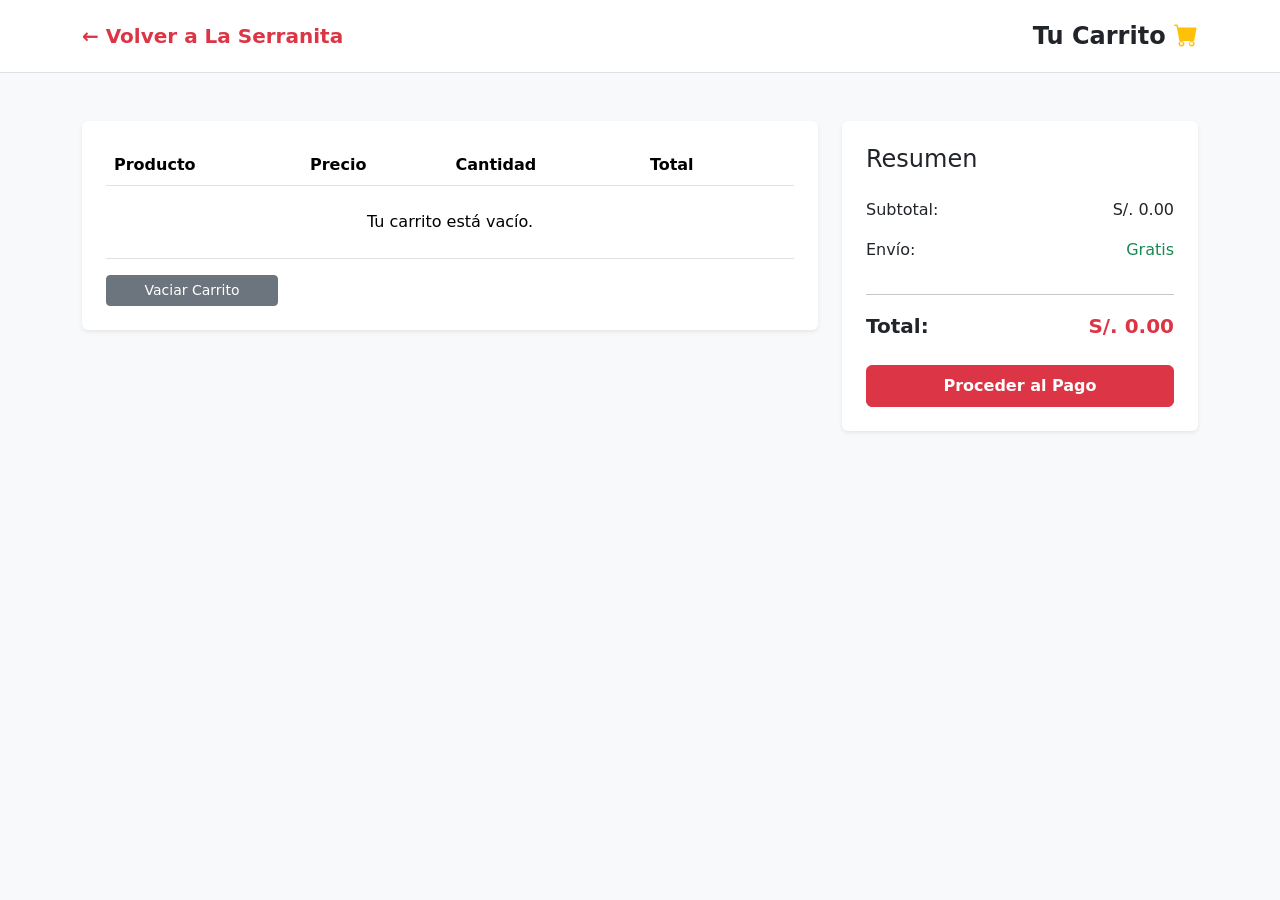
<file: ecommerce/carrito.html>
<!DOCTYPE html>
<html lang="es">
<head>
    <meta charset="UTF-8">
    <title>Carrito - La Serranita Store</title>
    <link href="https://cdn.jsdelivr.net/npm/bootstrap@5.3.7/dist/css/bootstrap.min.css" rel="stylesheet">
    <link rel="stylesheet" href="https://cdn.jsdelivr.net/npm/bootstrap-icons@1.11.3/font/bootstrap-icons.min.css">
</head>
<body class="bg-light">

    <nav class="navbar navbar-light bg-white border-bottom p-3">
        <div class="container">
            <a class="navbar-brand text-danger fw-bold" href="index2.html">← Volver a La Serranita</a>
            <span class="fs-4 fw-bold">Tu Carrito <i class="bi bi-cart-fill text-warning"></i></span>
        </div>
    </nav>

    <div class="container my-5">
        <div class="row">
            <div class="col-lg-8">
                <div class="card p-4 shadow-sm border-0">
                    <table class="table align-middle">
                        <thead>
                            <tr>
                                <th>Producto</th>
                                <th>Precio</th>
                                <th>Cantidad</th>
                                <th>Total</th>
                                <th></th>
                            </tr>
                        </thead>
                        <tbody id="lista-carrito">
                            </tbody>
                    </table>
                    <button class="btn btn-sm btn-secondary w-25" onclick="vaciarCarrito()">Vaciar Carrito</button>
                </div>
            </div>

            <div class="col-lg-4">
                <div class="card p-4 shadow-sm border-0 bg-white">
                    <h4 class="mb-4 text-dark font-weight-bold">Resumen</h4>
                    <div class="d-flex justify-content-between mb-3">
                        <span>Subtotal:</span>
                        <span id="subtotal">S/. 0.00</span>
                    </div>
                    <div class="d-flex justify-content-between mb-3">
                        <span>Envío:</span>
                        <span class="text-success">Gratis</span>
                    </div>
                    <hr>
                    <div class="d-flex justify-content-between mb-4 fs-5 fw-bold">
                        <span>Total:</span>
                        <span id="total-compra" class="text-danger">S/. 0.00</span>
                    </div>
                    <a href="pago.html" class="btn btn-danger w-100 py-2 fw-bold">Proceder al Pago</a>
                </div>
            </div>
        </div>
    </div>

    <script src="carrito.js"></script>
</body>
</html>
</file>
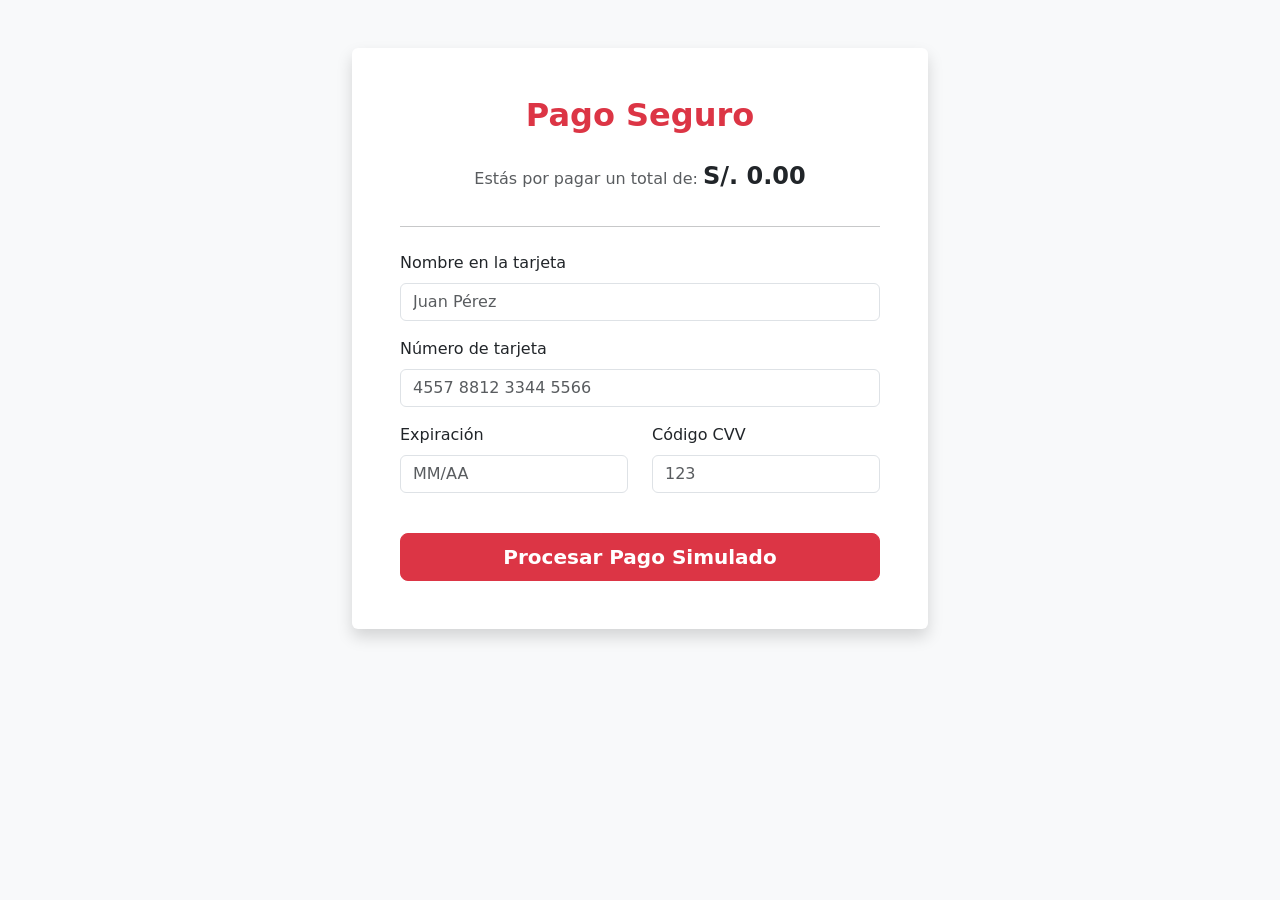
<file: ecommerce/pago.html>
<!DOCTYPE html>
<html lang="es">
<head>
    <meta charset="UTF-8">
    <title>Simulación de Pago - La Serranita</title>
    <link href="https://cdn.jsdelivr.net/npm/bootstrap@5.3.7/dist/css/bootstrap.min.css" rel="stylesheet">
</head>
<body class="bg-light">

    <div class="container my-5" style="max-width: 600px;">
        <div class="card p-5 shadow border-0">
            <h2 class="text-center text-danger mb-4 fw-bold">Pago Seguro</h2>
            <p class="text-center text-muted">Estás por pagar un total de: <span id="monto-pagar" class="fs-4 fw-bold text-dark">S/. 0.00</span></p>
            
            <hr class="mb-4">

            <form id="form-pago">
                <div class="mb-3">
                    <label class="form-label">Nombre en la tarjeta</label>
                    <input type="text" class="form-control" required placeholder="Juan Pérez">
                </div>

                <div class="mb-3">
                    <label class="form-label">Número de tarjeta</label>
                    <input type="text" class="form-control" maxlength="16" required placeholder="4557 8812 3344 5566">
                </div>

                <div class="row">
                    <div class="col-6 mb-3">
                        <label class="form-label">Expiración</label>
                        <input type="text" class="form-control" placeholder="MM/AA" maxlength="5" required>
                    </div>
                    <div class="col-6 mb-3">
                        <label class="form-label">Código CVV</label>
                        <input type="password" class="form-control" placeholder="123" maxlength="3" required>
                    </div>
                </div>

                <button type="submit" id="btn-pagar" class="btn btn-danger btn-lg w-100 mt-4 fw-bold">
                    Procesar Pago Simulado
                </button>
            </form>

            <div id="alerta-exito" class="alert alert-success mt-4 text-center d-none" role="alert">
                <h4 class="alert-heading">¡Pago Exitoso! 🎉</h4>
                <p>Tu orden en La Serranita ha sido procesada. ¡Gracias por tu compra!</p>
                <a href="index2.html" class="btn btn-success mt-2">Volver al Inicio</a>
            </div>
        </div>
    </div>

    <script src="pago.js"></script>
</body>
</html>
</file>
